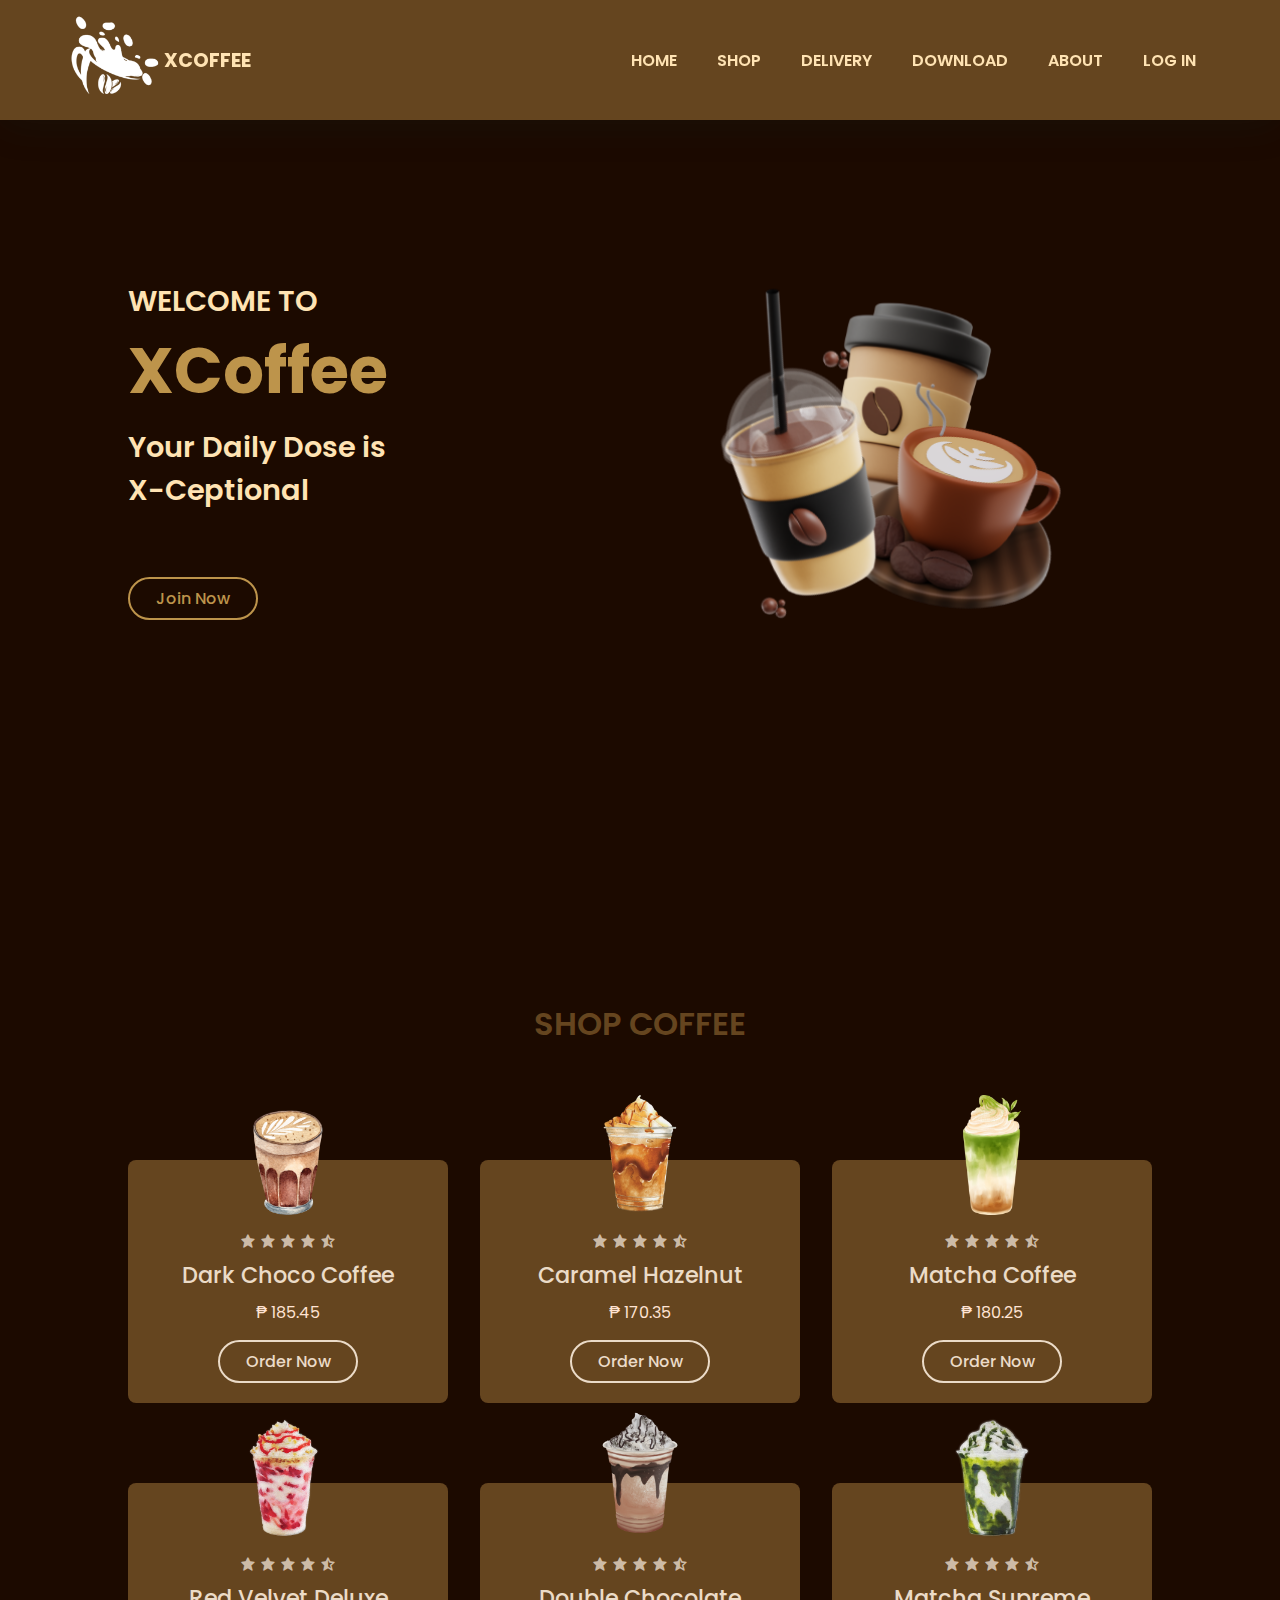
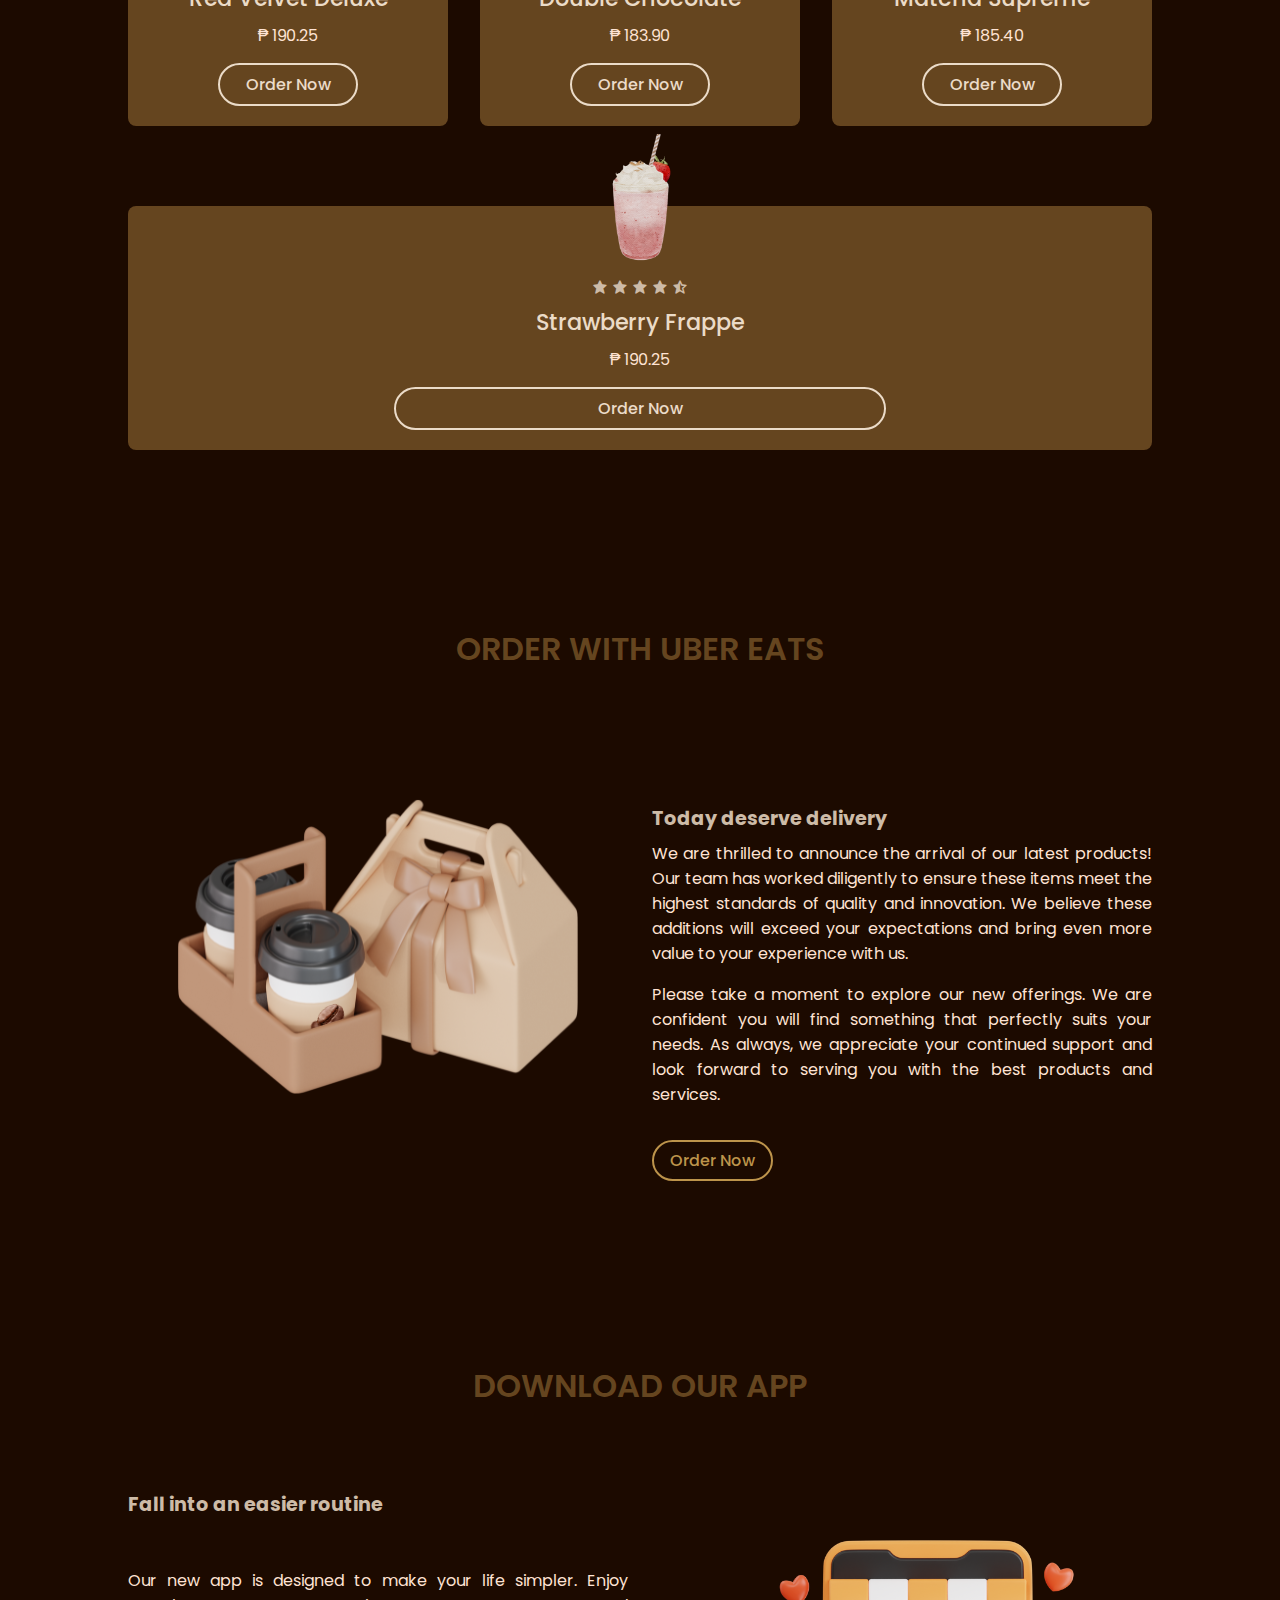
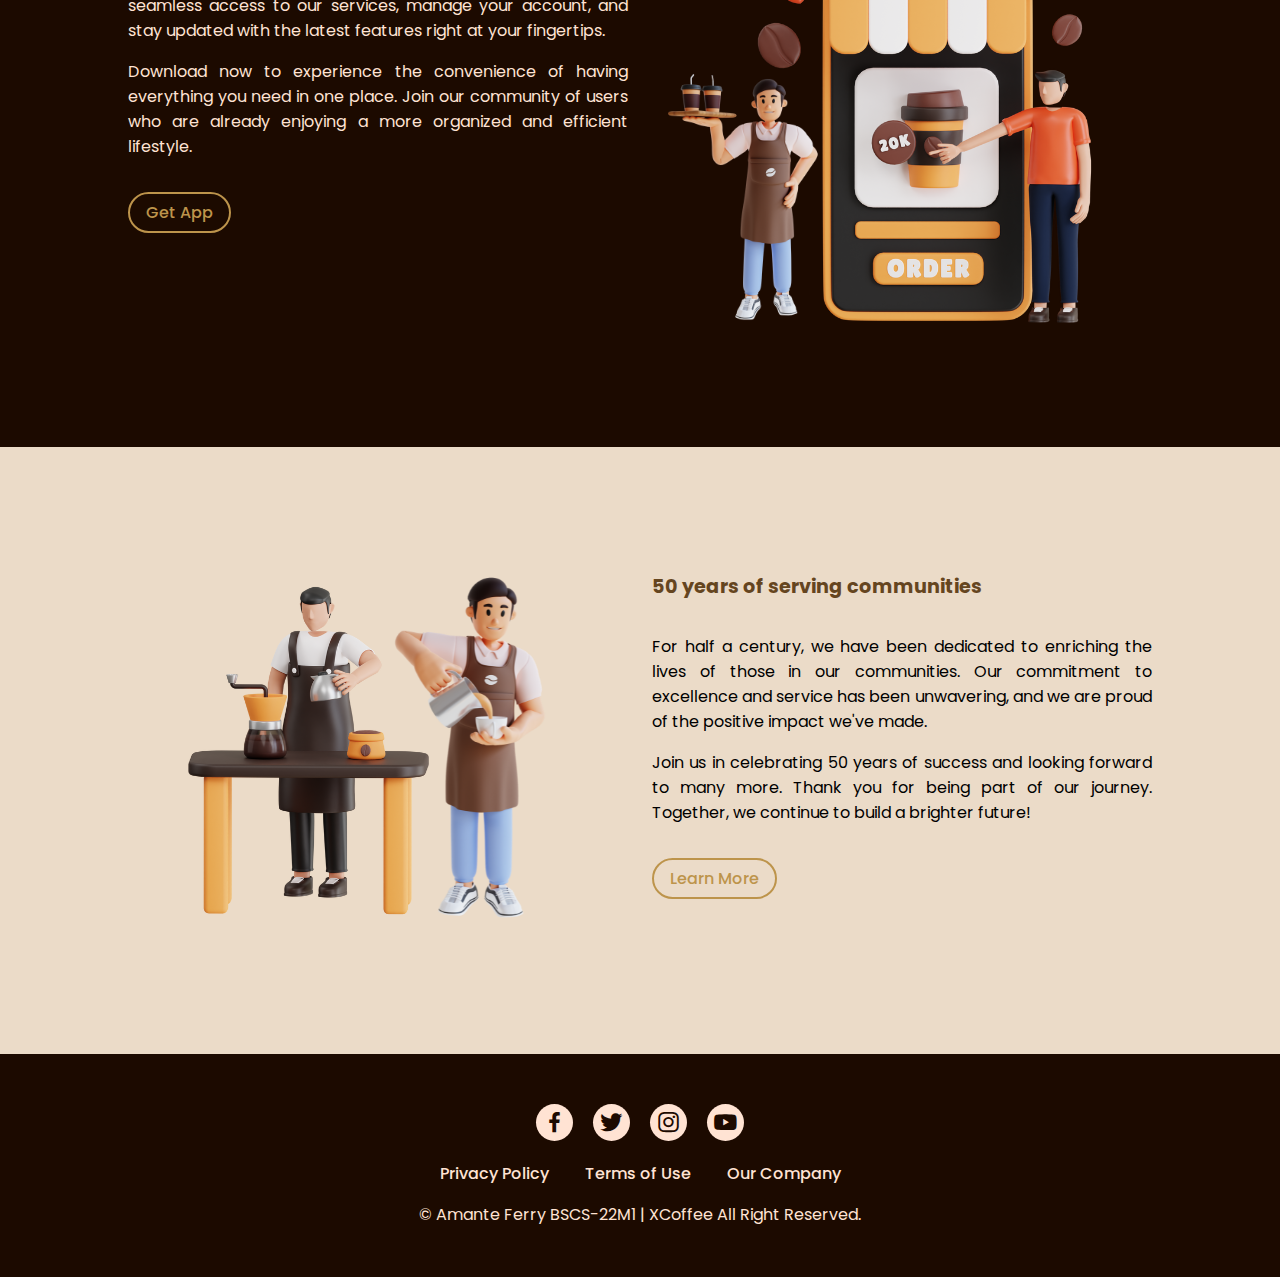
<file: index.html>
<!DOCTYPE html>
<html lang="en">
<head>
     <meta charset="UTF-8">
     <meta name="viewport" content="width=device-width, initial-scale=1.0">
     <title>XCoffee Website</title>
     <link rel="stylesheet" href="style.css">
     <link rel="stylesheet"
     href="https://cdn.jsdelivr.net/npm/boxicons@latest/css/boxicons.min.css">
     <link rel="icon" type="image/x-icon" href="/img/kape3.png">
</head>
<body>
    <header>
        <a href="#" class="logo"> <img src="img/kape3.png" alt=""></a>
        <h3>XCoffee</h3>

        <div class="bx bx-menu" id="menu-icon"></div>
        <ul class="navbar" class = 'menu-item'>
            <li><a href="#home">Home</a></li>
            <li><a href="#shopTP">Shop</a></li>
            <li><a href="#deliveryTP">Delivery</a></li>
            <li><a href="#app">Download</a></li>
            <li><a href="#about">About</a></li>
            <li><a href="./pages/login.html">Log&nbsp;In</a></li>
        </ul>
    </header>

    <section class="home" id="home">
        <div class="home-text">
            <span>Welcome To</span>
            <h1>XCoffee</h1>
            <pre class="home-text-element">
Your Daily Dose is
X-Ceptional          
            </pre>  
            <a href="#" class="btn">Join Now</a>
        </div> 
        <div class="home-img"></div> 
        <img src="img/kapee2.png" alt="" class ='kape2img'>

    </section>
    <p class = 'filler', id = 'shopTP'><br><br></p>
    <section class="Shop" id="shop">

        <div class="heading">
            <h1>Shop Coffee<br><br></h1>
        </div>
        <div class="shop-container">
            <div class="box">

              <div class="box-img">
                <img src="img/shop 1.png" alt="">
              </div>
              <div class="stars">
                <i class='bx bxs-star' ></i>
                <i class='bx bxs-star' ></i>
                <i class='bx bxs-star' ></i>
                <i class='bx bxs-star' ></i>
                <i class='bx bxs-star-half' ></i>
              </div>
                <h2>Dark Choco Coffee</h2>
                <span>₱ 185.45</span>
                <a href="#" class="btn" onclick="areYouSure('https://youtu.be/Ps4vQBUcIUs?si=kFytahT6Izx4Qvi-')">Order Now</a>


            </div>

            <div class="box">
                 <div class="box-img">

                <img src="img/shop 2.png" alt="">
             </div>
              <div class="stars">
                
                <i class='bx bxs-star' ></i>
                <i class='bx bxs-star' ></i>
                <i class='bx bxs-star' ></i>
                <i class='bx bxs-star' ></i>
                <i class='bx bxs-star-half' ></i>
             </div>
             <h2>Caramel Hazelnut</h2>
              <span>₱ 170.35</span>
              <a href="#" class="btn" onclick="areYouSure('https://youtu.be/GPXkjtpGCFI?si=8h0AI0WHokU_9Npx')">Order Now</a>


              </div>
            <div class="box">

              <div class="box-img">
                <img src="img/shop 3.png" alt="">
             </div>
              <div class="stars">
                
                <i class='bx bxs-star' ></i>
                <i class='bx bxs-star' ></i>
                <i class='bx bxs-star' ></i>
                <i class='bx bxs-star' ></i>
                <i class='bx bxs-star-half' ></i>
              </div><h2>Matcha Coffee</h2>
                <span>₱ 180.25</span>
                <a href="#" class="btn" onclick="areYouSure('https://youtu.be/_HA6VxfhVhE?si=X0eVhEpchiOtTbLt')">Order Now</a>


          </div>

          <div class="box">
             <div class="box-img">
                <img src="img/shop 4.png" alt="">
             </div>
              <div class="stars">
                <i class='bx bxs-star' ></i>
                <i class='bx bxs-star' ></i>
                <i class='bx bxs-star' ></i>
                <i class='bx bxs-star' ></i>
                <i class='bx bxs-star-half' ></i>
             </div>
              <h2>Red Velvet Deluxe</h2>
                <span>₱ 190.25</span>
                <a href="#" class="btn" onclick="areYouSure('https://youtu.be/Poq8WRHS-n0?si=AJtzK9koVFY44IE5')">Order Now</a>


            </div>
         <div class="box">
              <div class="box-img">
                <img src="img/shop 5.png" alt="">
             </div>
              <div class="stars">
                <i class='bx bxs-star' ></i>
                <i class='bx bxs-star' ></i>
                <i class='bx bxs-star' ></i>
                <i class='bx bxs-star' ></i>
                <i class='bx bxs-star-half' ></i>
             </div><h2>Double Chocolate</h2>
                <span>₱ 183.90</span>
                <a href="#" class="btn" onclick = "areYouSure('https://youtu.be/-OY7zxaADbs?si=VlfXlKAHSYte3B4I')">Order Now</a>



         </div>
         <div class="box">
              <div class="box-img">
                <img src="img/shop 6.png" alt="">
             </div>
              <div class="stars">
                <i class='bx bxs-star' ></i>
                <i class='bx bxs-star' ></i>
                <i class='bx bxs-star' ></i>
                <i class='bx bxs-star' ></i>
                <i class='bx bxs-star-half' ></i>
             </div>  <h2> Matcha Supreme</h2>
                <span>₱ 185.40</span>
                <a href="#" class="btn" onclick = "areYouSure('https://youtu.be/-OY7zxaADbs?si=VlfXlKAHSYte3B4I')">Order Now</a>


            </div>

            <div class="box">
              <div class="box-img">
                <img src="img/shop 7.png" alt="">
             </div>
              <div class="stars">
                <i class='bx bxs-star' ></i>
                <i class='bx bxs-star' ></i>
                <i class='bx bxs-star' ></i>
                <i class='bx bxs-star' ></i>
                <i class='bx bxs-star-half' ></i>
             </div>  <h2>Strawberry  Frappe</h2>
                <span>₱ 190.25</span>
                <a href="#" class="btn" onclick= 'areYouSure("https://youtu.be/6-8E4Nirh9s?si=ber2zglM3iqIMlLI")'>Order Now</a>
            </div>

              
              
              
        
        </div>
    </section>
    <!-- Delivery -->
    <p id = 'deliveryTP', class = 'filler'><br><br><br> </p>
    <section class="delivery" id="delivery">
          <div class="heading">
              <h1>Order With Uber Eats</h1>
          </div>
          <div class="container">
            <div class="delivery-img">
              <img src="img/den.png" alt="">
            </div>
            <div class="delivery-text">
                  <p class = 'filler'> <br><br><br></p>
                  <h2>Today deserve delivery</h2>
                  <p>We are thrilled to announce the arrival of our latest products! Our team has worked diligently to ensure these items meet the highest standards of quality and innovation. We believe these additions will exceed your expectations and bring even more value to your experience with us.</p>
                  <p>Please take a moment to explore our new offerings. We are confident you will find something that perfectly suits your needs. As always, we appreciate your continued support and look forward to serving you with the best products and services.</p>
                  <p class = 'filler'> <br> 
                  <a href="#" class="btn" onclick = 'areYouSure("https://www.youtube.com/watch?v=QwLvrnlfdNo")'>Order Now</a>
           </div>
          </div>
    </section>     
    <!-- App -->
    <section class="app" id="app">
      <p class = 'filler', id = 'DownloadTP'><br><br></p>
       <div class="heading">
           <h1>Download Our App<br><br></h1>
       </div>
       <div class="container">
           
           <div class="app-text">
                 <h2>Fall into an easier routine</h2>
                 <p class = 'filler'> <br> 
                 <p>Our new app is designed to make your life simpler. Enjoy seamless access to our services, manage your account, and stay updated with the latest features right at your fingertips.</p>
                 <p>Download now to experience the convenience of having everything you need in one place. Join our community of users who are already enjoying a more organized and efficient lifestyle.</p> 
                 <p class = 'filler'> <br> 
                 <a href="#" class="btn" onclick="areYouSure('https://www.youtube.com/watch?v=GUudAAXCm3s')">Get App</a>
          </div>
          <div class="img/app-img">
           <img src="img/app.png" alt="">
           </div>
    </section>
    <!-- About -->
    <section class="about" id="about">
           <div class="about-img">
                  <img src="img/aboutus.png" alt="">
           </div>
           <div class="about-text">
            <br><br><br>  
                  <h2>50 years of serving communities</h2>
                  <br>
                  <p>For half a century, we have been dedicated to enriching the lives of those in our communities. Our commitment to excellence and service has been unwavering, and we are proud of the positive impact we've made.</p>
                  <p>Join us in celebrating 50 years of success and looking forward to many more. Thank you for being part of our journey. Together, we continue to build a brighter future!</p> 
                  <br>
                  <a href="#" class="btn">Learn More</a>
           </div>
    </section>
    <!-- contact -->
    <section class="contact" id="contact">
      <div class="social">
             <a href="https://www.facebook.com/ayenolasco"><i class='bx bxl-facebook'></i></a>
             <a href="#"><i class='bx bxl-twitter'></i></a>
             <a href="https://www.instagram.com/xliahdean?utm_source=ig_web_button_share_sheet&igsh=ZDNlZDc0MzIxNw=="><i class='bx bxl-instagram'></i></a>
             <a href="https://www.youtube.com/channel/UCP-FsPCbpg9xtw0fMg54z6A"><i class='bx bxl-youtube'></i></a>
      </div>
      <div class="links">
            <a href="/pages/PrivacyPolicy.html"Privacy Policy>Privacy Policy</a>
            <a href="/pages/TermsOfService.html"Terms Of Use>Terms of Use</a>
            <a href="/pages/AboutUs.html"Our Company>Our Company</a>
            </div>
            <p>&#169; Amante Ferry BSCS-22M1 | XCoffee All Right Reserved.</p>
    </section>
    

    <script src="scripts.js"></script>
     
</body>
</html>
</file>
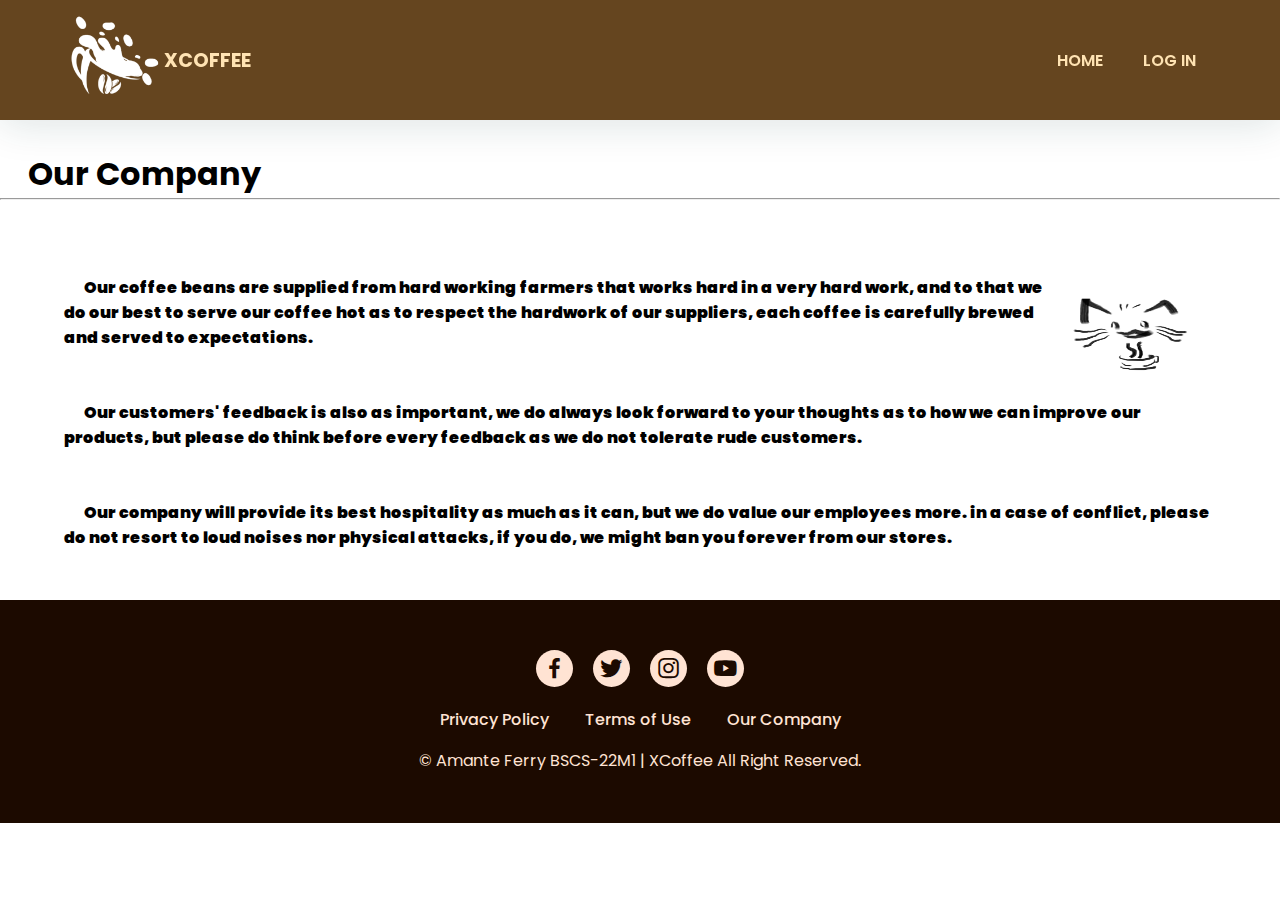
<file: pages/AboutUs.html>
<!DOCTYPE html>
<html lang="en">
<head>
    <meta charset="UTF-8">
    <meta name="viewport" content="width=device-width, initial-scale=1.0">
    <title>XCoffee Website</title>
    <link rel="stylesheet" href="../css/login.css">
    <link rel="stylesheet" href="https://cdn.jsdelivr.net/npm/boxicons@latest/css/boxicons.min.css">
    <link rel="icon" type="image/x-icon" href="/img/xGatto.png">
</head>
<body>
    <header>
        <a href="../index.html" class="logo"> <img src="../img/kape3.png" alt=""></a>
        <h3>XCoffee</h3>

        <div class="bx bx-menu" id="menu-icon"></div>
        <ul class="navbar">
            <li><a href="../index.html">Home</a></li>
            <li><a href="login.html">Log&nbsp;in</a></li>
        </ul>
    </header>

    <main>
        <br><br><br><br><br><br>
        <h1>
            &nbsp;&nbsp;&nbsp;&nbsp;Our Company
        </h1>
        <hr>
        <br><br><br>
        <img src = '/img/xGatto.png' alt = 'xGatto' style="float: right;display: block;margin: 1vmax; padding-right: 5vw; height: 90px; width: 210px;">
        <p style = 'font-weight: 900; margin-left: 5vw;margin-right: 5vw; text-indent: 20px;'>
            Our coffee beans are supplied from hard working farmers that works hard in a very hard work, and to that we do our best to serve our coffee hot as to respect the hardwork of our suppliers, each coffee is carefully brewed and served to expectations.
        </p>
        <br><br>
        <p style = 'font-weight: 900; margin-left: 5vw;margin-right: 5vw; text-indent: 20px;'>
            Our customers' feedback is also as important, we do always look forward to your thoughts as to how we can improve our products, but please do think before every feedback as we do not tolerate rude customers.
        </p>
        <br><br>
        <p style = 'font-weight: 900; margin-left: 5vw;margin-right: 5vw; text-indent: 20px;'>
            Our company will provide its best hospitality as much as it can, but we do value our employees more.
            in a case of conflict, please do not resort to loud noises nor physical attacks, if you do, we might ban you forever from our stores.
        </p>
        <br><br>
        </main>
 <!-- contact -->
        <section class="contact" id="contact">
            <div class="social">
                            <a href="https://www.facebook.com/ayenolasco"><i class='bx bxl-facebook'></i></a>
                            <a href="#"><i class='bx bxl-twitter'></i></a>
                            <a href="https://www.instagram.com/xliahdean?utm_source=ig_web_button_share_sheet&igsh=ZDNlZDc0MzIxNw=="><i class='bx bxl-instagram'></i></a>
                            <a href="https://www.youtube.com/channel/UCP-FsPCbpg9xtw0fMg54z6A"><i class='bx bxl-youtube'></i></a>
     </div>
     <div class="links">
                    <a href="/pages/PrivacyPolicy.html"Privacy Policy>Privacy Policy</a>
                    <a href="/pages/TermsOfService.html"Terms Of Use>Terms of Use</a>
                    <a href="/pages/AboutUs.html"Our Company>Our Company</a>
                    </div>
                    <p>&#169; Amante Ferry BSCS-22M1 | XCoffee All Right Reserved.</p>
        </section>
  


        <script src="../scripts.js"></script>
</body>
</html>
</file>
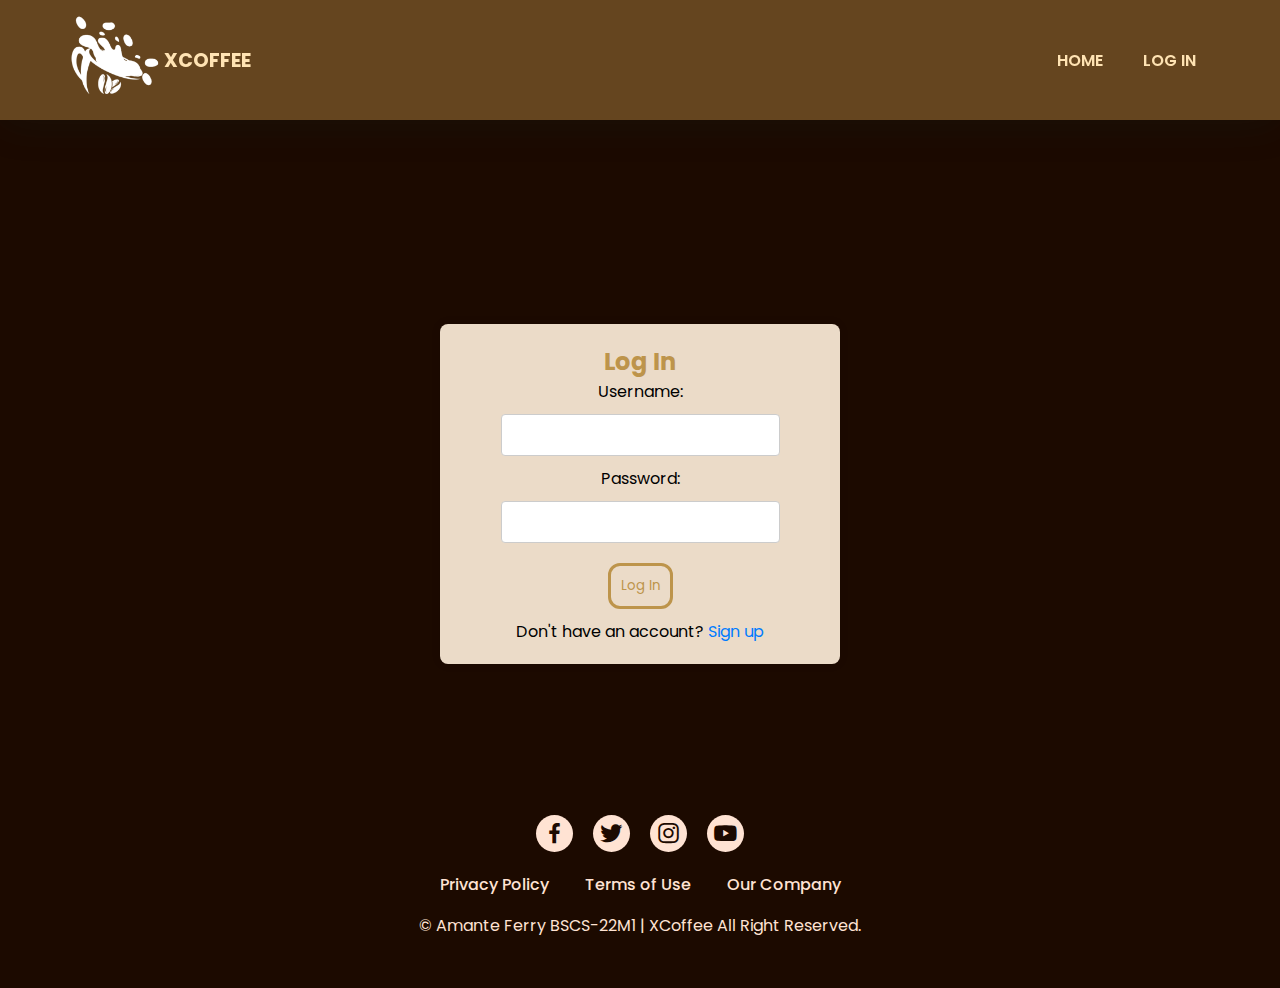
<file: pages/login.html>
<!DOCTYPE html>
<html lang="en">
<head>
    <meta charset="UTF-8">
    <meta name="viewport" content="width=device-width, initial-scale=1.0">
    <title>XCoffee Website</title>
    <link rel="stylesheet" href="../css/login.css">
    <link rel="stylesheet" href="https://cdn.jsdelivr.net/npm/boxicons@latest/css/boxicons.min.css">
    <link rel="icon" type="image/x-icon" href="/img/kape3.png">
</head>
<body>
    <header>
        <a href="../index.html" class="logo"> <img src="../img/kape3.png" alt=""></a>
        <h3>XCoffee</h3>

        <div class="bx bx-menu" id="menu-icon"></div>
        <ul class="navbar">
            <li><a href="../index.html">Home</a></li>
            <li><a href="#login.html">Log&nbsp;in</a></li>
        </ul>
    </header>

    <main>
        <section id="login">
            <div id = 'lognBase'>
                <div id = 'logInSize'>
                    <div class = 'logInForm'>
                        <h2 id = 'LogInText'>Log In</h2>
                        <form action="/login" method="post">
                            <label for="username" id = 'nameLbl'>Username:</label>
                            <input type="text" id="username" name="username" required>
                            <br>
                            <label for="password" id = 'passLbl'>Password:</label>
                            <input type="password" id="password" name="password" required>
                            <br>
                            <input type="submit" value="Log In" id = 'LogInBtn' class = >
                        </form>
                        <p>Don't have an account? <a href="signup.html">Sign up</a></p>
                    </div>
                </div>
            </div>
        </section>
    </main>
 <!-- contact -->
        <section class="contact" id="contact">
            <div class="social">
                            <a href="https://www.facebook.com/ayenolasco"><i class='bx bxl-facebook'></i></a>
                            <a href="#"><i class='bx bxl-twitter'></i></a>
                            <a href="https://www.instagram.com/xliahdean?utm_source=ig_web_button_share_sheet&igsh=ZDNlZDc0MzIxNw=="><i class='bx bxl-instagram'></i></a>
                            <a href="https://www.youtube.com/channel/UCP-FsPCbpg9xtw0fMg54z6A"><i class='bx bxl-youtube'></i></a>
     </div>
     <div class="links">
                    <a href="/pages/PrivacyPolicy.html"Privacy Policy>Privacy Policy</a>
                    <a href="/pages/TermsOfService.html"Terms Of Use>Terms of Use</a>
                    <a href="/pages/AboutUs.html"Our Company>Our Company</a>
                    </div>
                    <p>&#169; Amante Ferry BSCS-22M1 | XCoffee All Right Reserved.</p>
        </section>
  


        <script src="../scripts.js"></script>
</body>
</html>
</file>
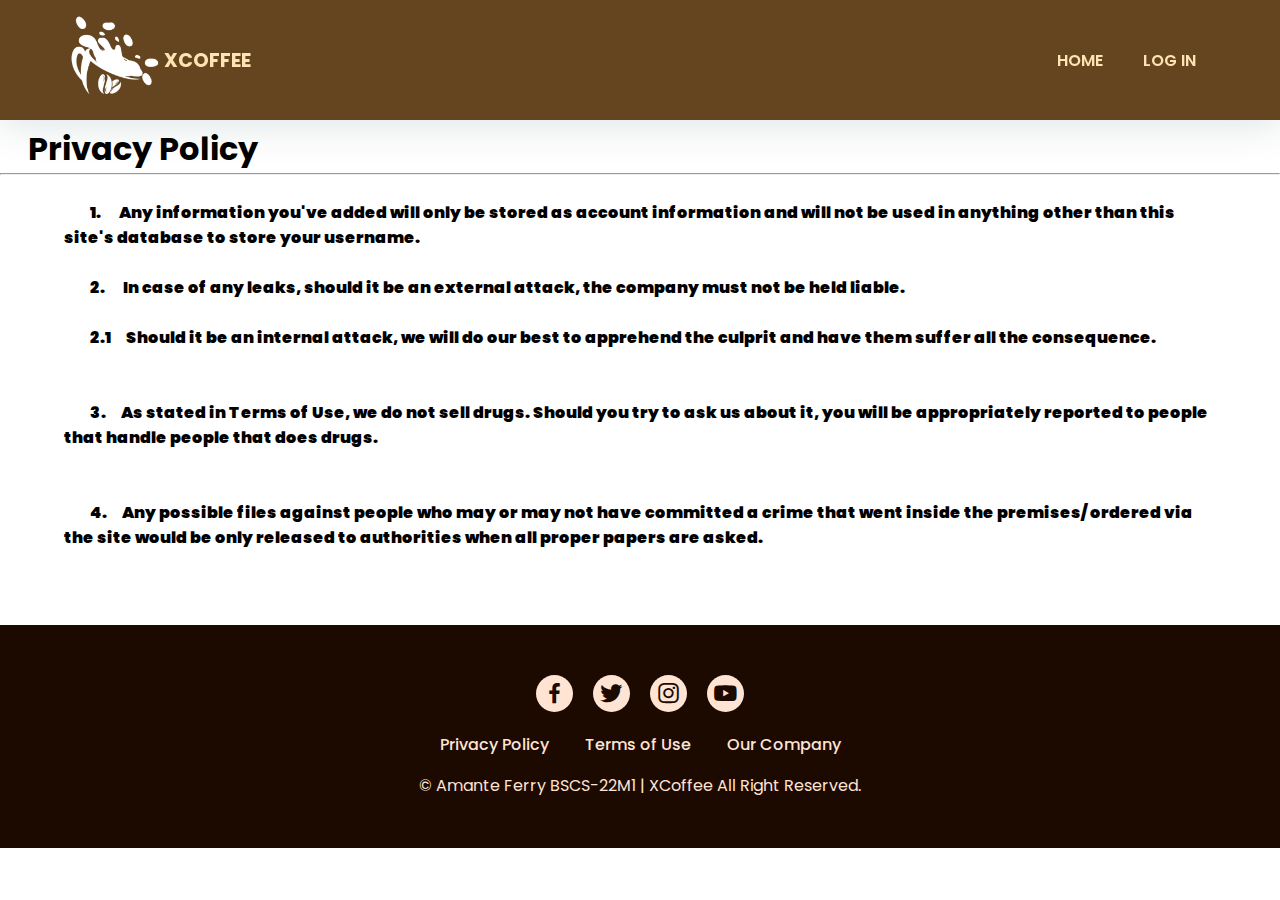
<file: pages/PrivacyPolicy.html>
<!DOCTYPE html>
<html lang="en">
<head>
    <meta charset="UTF-8">
    <meta name="viewport" content="width=device-width, initial-scale=1.0">
    <title>XCoffee Website</title>
    <link rel="stylesheet" href="../css/login.css">
    <link rel="stylesheet" href="https://cdn.jsdelivr.net/npm/boxicons@latest/css/boxicons.min.css">
    <link rel="icon" type="image/x-icon" href="/img/kape3.png">
</head>
<body>
    <header>
        <a href="../index.html" class="logo"> <img src="../img/kape3.png" alt=""></a>
        <h3>XCoffee</h3>

        <div class="bx bx-menu" id="menu-icon"></div>
        <ul class="navbar">
            <li><a href="../index.html">Home</a></li>
            <li><a href="login.html">Log&nbsp;in</a></li>
        </ul>
    </header>

    <main>
        <br><br><br><br><br>
        <h1>
            &nbsp;&nbsp;&nbsp;&nbsp;Privacy Policy
        </h1>
        <hr>
        <br>
        <p style = 'font-weight: 900; margin-left: 5vw;margin-right: 5vw; text-indent: 2vw;'>
            <b>1.</b> &nbsp;&nbsp;&nbsp;&nbsp; Any information you've added will only be stored as account information and will not be used in anything other than this site's database to store your username.
        </p>
        <br>
        <p style = 'font-weight: 900; margin-left: 5vw;margin-right: 5vw; text-indent: 2vw;'>
            <b>2.</b> &nbsp;&nbsp;&nbsp;&nbsp; In case of any leaks, should it be an external attack, the company must not be held liable.
        <br><br>
        <p style = 'font-weight: 900; margin-left: 5vw;margin-right: 5vw; text-indent: 2vw;'>
            <b>2.1</b> &nbsp;&nbsp;&nbsp;&nbsp;Should it be an internal attack, we will do our best to apprehend the culprit and have them suffer all the consequence.
        </p>
        <br><br>
        <p style = 'font-weight: 900; margin-left: 5vw;margin-right: 5vw; text-indent: 2vw;'>
            <b>3.</b> &nbsp;&nbsp;&nbsp;&nbsp;As stated in Terms of Use, we do not sell drugs. Should you try to ask us about it, you will be appropriately reported to people that handle people that does drugs.
        </p>
        <br><br>
        <p style = 'font-weight: 900; margin-left: 5vw;margin-right: 5vw; text-indent: 2vw;'>
            <b>4. </b> &nbsp;&nbsp;&nbsp;&nbsp;Any possible files against people who may or may not have committed a crime that went inside the premises/ ordered via the site would be only released to authorities when all proper papers are asked.  
        </p>
        <br><br><br>
    </main>
 <!-- contact -->
        <section class="contact" id="contact">
            <div class="social">
                            <a href="https://www.facebook.com/ayenolasco"><i class='bx bxl-facebook'></i></a>
                            <a href="#"><i class='bx bxl-twitter'></i></a>
                            <a href="https://www.instagram.com/xliahdean?utm_source=ig_web_button_share_sheet&igsh=ZDNlZDc0MzIxNw=="><i class='bx bxl-instagram'></i></a>
                            <a href="https://www.youtube.com/channel/UCP-FsPCbpg9xtw0fMg54z6A"><i class='bx bxl-youtube'></i></a>
     </div>
     <div class="links">
                    <a href="/pages/PrivacyPolicy.html"Privacy Policy>Privacy Policy</a>
                    <a href="/pages/TermsOfService.html"Terms Of Use>Terms of Use</a>
                    <a href="/pages/AboutUs.html"Our Company>Our Company</a>
                    </div>
                    <p>&#169; Amante Ferry BSCS-22M1 | XCoffee All Right Reserved.</p>
        </section>
  


        <script src="../scripts.js"></script>
</body>
</html>
</file>
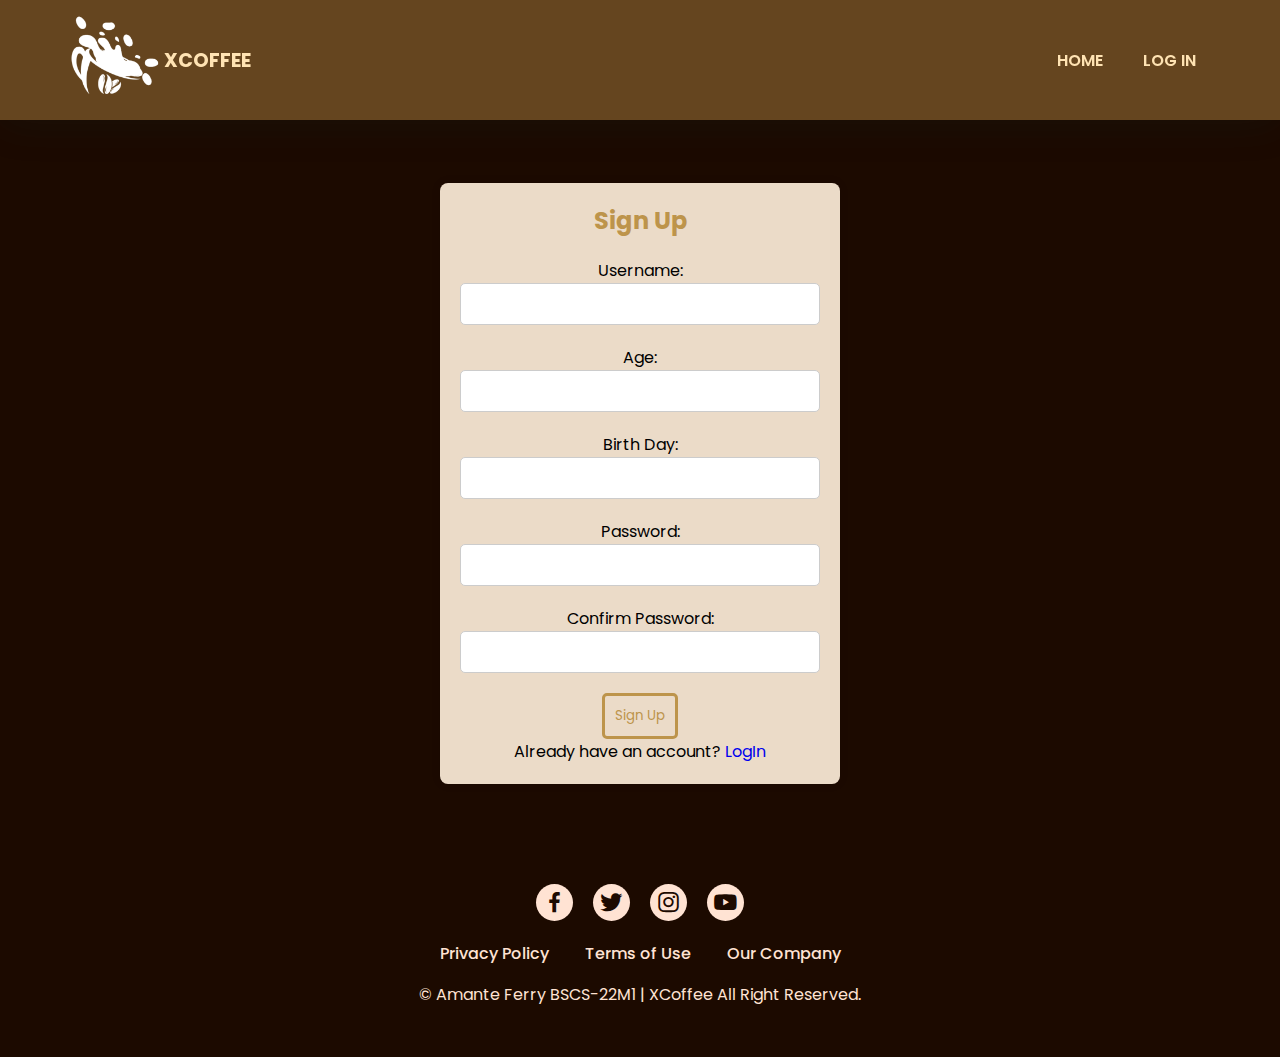
<file: pages/signup.html>
<!DOCTYPE html>
<html lang="en">
<head>
    <meta charset="UTF-8">
    <meta name="viewport" content="width=device-width, initial-scale=1.0">
    <title>XCoffee Website</title>
    <link rel="stylesheet" href="../css/signup.css">
    <link rel="stylesheet" href="https://cdn.jsdelivr.net/npm/boxicons@latest/css/boxicons.min.css">
    <link rel="icon" type="image/x-icon" href="/img/kape3.png">
</head>
<body>
    <header>
        <a href="../index.html" class="logo"> <img src="../img/kape3.png" alt=""></a>
        <h3>XCoffee</h3>

        <div class="bx bx-menu" id="menu-icon"></div>
        <ul class="navbar">
            <li><a href="../index.html">Home</a></li>
            <li><a href="login.html">Log&nbsp;in</a></li>
        </ul>
    </header>

    <main>
        <section id="signUp-">
            <div id = 'signUpBase'>
                <div id = 'signUpSize'>
                    <div class = 'signUpForm'>
                        <h2>Sign Up</h2>
                        <form action="/login" method="post">
                            <label for="username">Username:</label>
                            <input type="text" id="username" name="username" required>
                            <br>
                            <label for="age">Age:</label>
                            <input type="age" id="age" name="age" required>
                            <br>
                            <label for="birthDate">Birth Day:</label>
                            <input type="birthDate" id="birthDate" name="birthDate" required>
                            <br>
                            <label for="password">Password:</label>
                            <input type="password" id="password" name="password" required>
                            <br>
                            <label for="passwordConfirm">Confirm Password:</label>
                            <input type="passwordConfirm" id="passwordConfirm" name="passwordConfirm" required>
                            <br>
                            <input type="submit" value="Sign Up" id = 'signUpBtn'>
                        </form>
                        <p>Already have an account? <a href="login.html">LogIn</a></p>
                    </div>
                </div>
            </div>
        </section>
    </main>
    <!-- contact -->
            <section class="contact" id="contact">
             <div class="social">
                             <a href="https://www.facebook.com/ayenolasco"><i class='bx bxl-facebook'></i></a>
                             <a href="#"><i class='bx bxl-twitter'></i></a>
                             <a href="https://www.instagram.com/xliahdean?utm_source=ig_web_button_share_sheet&igsh=ZDNlZDc0MzIxNw=="><i class='bx bxl-instagram'></i></a>
                             <a href="https://www.youtube.com/channel/UCP-FsPCbpg9xtw0fMg54z6A"><i class='bx bxl-youtube'></i></a>
    </div>
    <div class="links">
                    <a href="/pages/PrivacyPolicy.html"Privacy Policy>Privacy Policy</a>
                    <a href="/pages/TermsOfService.html"Terms Of Use>Terms of Use</a>
                    <a href="/pages/AboutUs.html"Our Company>Our Company</a>
                    </div>
                    <p>&#169; Amante Ferry BSCS-22M1 | XCoffee All Right Reserved.</p>
        </section>



     <script src="../scripts.js"></script>
</body>
</html>
</file>
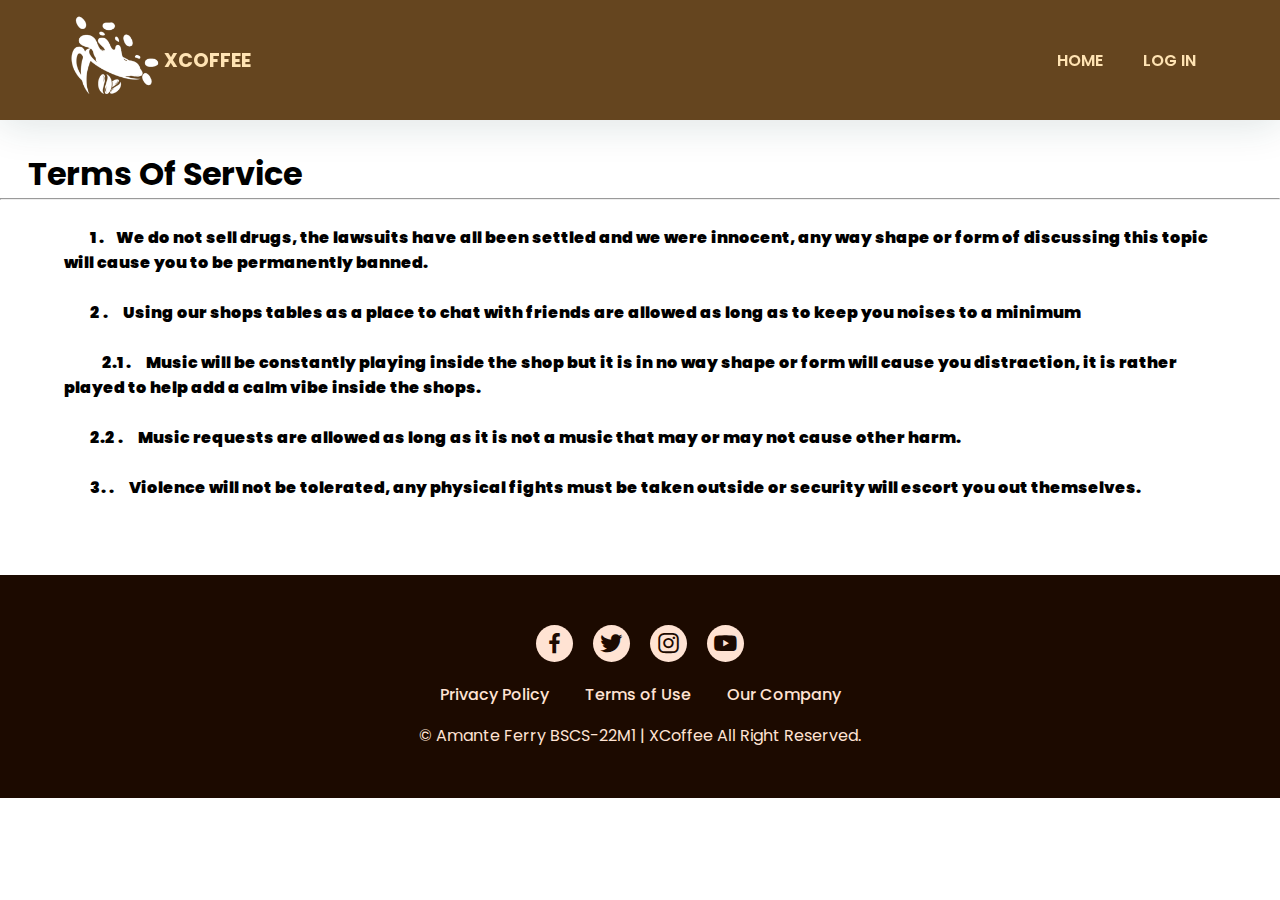
<file: pages/TermsOfService.html>
<!DOCTYPE html>
<html lang="en">
<head>
    <meta charset="UTF-8">
    <meta name="viewport" content="width=device-width, initial-scale=1.0">
    <title>XCoffee Website</title>
    <link rel="stylesheet" href="../css/login.css">
    <link rel="stylesheet" href="https://cdn.jsdelivr.net/npm/boxicons@latest/css/boxicons.min.css">
    <link rel="icon" type="image/x-icon" href="/img/kape3.png">
</head>
<body>
    <header>
        <a href="../index.html" class="logo"> <img src="../img/kape3.png" alt=""></a>
        <h3>XCoffee</h3>

        <div class="bx bx-menu" id="menu-icon"></div>
        <ul class="navbar">
            <li><a href="../index.html">Home</a></li>
            <li><a href="login.html">Log&nbsp;in</a></li>
        </ul>
    </header>

    <main>
        <br><br><br><br><br><br>
        <h1>
            &nbsp;&nbsp;&nbsp;&nbsp;Terms Of Service
        </h1>
        <hr>
        <br>
        <p style = 'font-weight: 900; margin-left: 5vw;margin-right: 5vw; text-indent: 2vw;'>
            <b>1</b> .&nbsp;&nbsp;&nbsp;&nbsp;We do not sell drugs, the lawsuits have all been settled and we were innocent, any way shape or form of discussing this topic will cause you to be permanently banned.
        </p>
        <br>
        <p style = 'font-weight: 900; margin-left: 5vw;margin-right: 5vw; text-indent: 2vw;'>
            <b>2</b> . &nbsp;&nbsp;&nbsp;&nbsp;Using our shops tables as a place to chat with friends are allowed as long as to keep you noises to a minimum
        </p>
        <br>
        <p style = 'font-weight: 900; margin-left: 5vw;margin-right: 5vw; text-indent: 2vw;'>
            <b>&nbsp;&nbsp;&nbsp;&nbsp;2.1</b> .&nbsp;&nbsp;&nbsp;&nbsp; Music will be constantly playing inside the shop but it is in no way shape or form will cause you distraction, it is rather played to help add a calm vibe inside the shops.
        </p>
        <br>
        <p style = 'font-weight: 900; margin-left: 5vw;margin-right: 5vw; text-indent: 2vw;'>
            <b>2.2</b> .&nbsp;&nbsp;&nbsp;&nbsp; Music requests are allowed as long as it is not a music that may or may not cause other harm.
        </p>
        <br>
        <p style = 'font-weight: 900; margin-left: 5vw;margin-right: 5vw; text-indent: 2vw;'>
            <b>3.</b> .&nbsp;&nbsp;&nbsp;&nbsp; Violence will not be tolerated, any physical fights must be taken outside or security will escort you out themselves.
        </p>
        <br><br><br>
    </main>
 <!-- contact -->
        <section class="contact" id="contact">
            <div class="social">
                            <a href="https://www.facebook.com/ayenolasco"><i class='bx bxl-facebook'></i></a>
                            <a href="#"><i class='bx bxl-twitter'></i></a>
                            <a href="https://www.instagram.com/xliahdean?utm_source=ig_web_button_share_sheet&igsh=ZDNlZDc0MzIxNw=="><i class='bx bxl-instagram'></i></a>
                            <a href="https://www.youtube.com/channel/UCP-FsPCbpg9xtw0fMg54z6A"><i class='bx bxl-youtube'></i></a>
     </div>
     <div class="links">
                    <a href="/pages/PrivacyPolicy.html"Privacy Policy>Privacy Policy</a>
                    <a href="/pages/TermsOfService.html"Terms Of Use>Terms of Use</a>
                    <a href="/pages/AboutUs.html"Our Company>Our Company</a>
                    </div>
                    <p>&#169; Amante Ferry BSCS-22M1 | XCoffee All Right Reserved.</p>
        </section>
  


        <script src="../scripts.js"></script>
</body>
</html>
</file>
<file: style.css>
@import url('https://fonts.googleapis.com/css2?family=Open+Sans:wght@500&family=Poppins:ital,wght@0,200;0,300;0,400;0,500;0,600;1,700&display=swap');
.filler{
  background-color: #1C0A00;
}
*{
 margin:0;
 padding:0;
 box-sizing: border-box;
 scroll-padding-top: 2rem;
 text-decoration: none; 
 list-style: none;
 scroll-behavior: smooth;

 font-family: 'Poppins', sans-serif;
}
:root{
  --main-color:#1C0A00;
  --second-color:#65451F;
  --third-color:#FFE3B3;
  --fourth-color:#FFE3D3;
  --fifth-color:#CDBBA7;

}
section{
  padding: 50px 10%;
  background-color: #1C0A00;

}
*::selection
{
  color: #fff;
  background: var(--fifth-color);}
img{
  width: 100%;

}
header{
  position: fixed;
  width: 100%;
  top: 0;
  right:0;
  z-index: 1000;  
  display: flex;
  align-items: center;
  justify-content: space-between;
  background: #65451F;
  box-shadow: 0 4px 41px rgb(14 55 54 / 14%);
  padding: 10px 5%;
  transition: 0.2s;
}
.logo{
  display: flex;
  align-items: center;
}

.logo img {
  width:100px;

}
h3{
  font-weight: bolder;
  font-size: larger;
  width: 100%;
  
  align-items: center;

  text-transform: uppercase;
  color: #FFE3B3;
}
.navbar{
  display:flex;
  
}

.navbar a{
  font-size:1rem;
  padding:11px 20px;
  color:#FFE3B3;
  font-weight:600;
  text-transform: uppercase;
}
.navbar a:hover{
  color:var(--fifth-color);
}

#menu-icon {
  font-size: 24px; /* Base font size */
  cursor: pointer;
  z-index: 1001;
  display: none; /* Adjust this as needed based on JavaScript or other conditions */
}


.home{
    width: 100%;
    min-height: 100vh;
    display: flex;
    flex-wrap:nowrap;
    align-items:center;
    background: #1c0a00;
    gap: 4rem;
  
}

.home-text {
  display: flex;
  flex-direction: column;
  
 
}
.home-img {
  flex: 1 1 17rem;
 

}
.home-img img {
  animation: animate 3s linear infinite;
}
@keyframes animate {
  0%{
      transform: translate(-11px, 0);

  }
  50%{
      transform: translate(-0px , -11px);
      
  }
  100%{
      transform: translate(-11px, 0);
      
  }
}
.home-text span{
  font-size: 1.8rem;
  text-transform: uppercase;
  font-weight: 600;
  color: #FFE3B3;

}
.home-text h1{
  font-size: 4rem;
  color: #bd944b;
  font-weight: bolder;
  
  align-items: start;

}

.home-text-element{
  font-size: 1.8rem;
  font-weight: 600;
  color: #FFE3B3;
  text-transform:none;
  margin: 0.5rem 0 1.4rem;
}
.btn {
  padding: 7px 16px;
  border: 2px solid #bd944b;
  border-radius: 40px;
  color: #bd944b;
  font-weight: 500;
  width: 50%;
  text-align: center;

}
.btn:hover{
  color: #fff;
  background: var(--second-color);
}

.heading{
  text-align: center;
  text-transform: uppercase;
}


.heading h1{
  font-size: 2rem;
  font-weight: 600;
  color: var(--second-color);
}
.shop-container{
  display:flex;
  flex-wrap: wrap;
  gap: 2rem;
  margin-top: 1rem;
}



.shop-container .box{
  flex: 1 1 10rem;
  background:var(--second-color);
  padding: 20px;
  display: flex;
  text-align: center;
  flex-direction: column;
  align-items: center;
  margin-top: 3rem;
  border-radius: 0.5rem;
}
.shop-container .box .box-img{
  width: 200px;
  height: 150px;
  margin-top: -100px;
}
.shop-container .box .box-img img{
  width: 100%;
  height: 100%;
  object-fit: contain;
  object-position: center;
}
.star{
  margin:1rem 0 0.1rem;
}
.shop-container .box .star .bx{
  color: var(--second-color);
}
.shop-container .box h2{
  color: #ebdbc7;
  font-size: 1.4rem;
  font-weight: 500;
  margin: 0.2rem 0 0.5rem;
}
.box .btn{
  border: 2px solid #ebdbc8;
  color: #ebdbc8;
}
.box .btn:hover{
  background: #ebdbc8;
  color:var(--second-color)
}


.container{
  display: flex;
  flex-wrap: wrap;
  gap: 1.5rem;
  margin-top: 2rem;
}
.delivery-image,
.app-img{
  flex: 1 1 29rem;
  
}
.delivery-text,
.app-text{
  flex: 1 1 21rem;
}
.delivery-text h2,
.app-text h2{
  font-size: 1.2rem;
  color: var(--fifth-color);
}
.delivery-text p,
.app-text p {
  margin: 0.5rem 0 1rem;
  text-align: justify;
  color:var(--fourth-color)
}


.about{
  display: flex;
  flex-wrap: wrap;
  background: #ebdbc8;
  gap: 1.5rem;
}
.about-img{
  flex: 1 1 17rem;
}
.about-text{
  flex: 1 1 17rem;
}
.about-text h2 {
  font-size: 1.2rem;
  color: var(--second-color);
}
.about-text p{
  margin: 0.5rem 0 1rem;
  text-align: justify;
}
.contact {
  display: flex;
  flex-direction:column ;
  align-items: center;
  color: var(--fifth-color);
}

.box .stars .bx {
  color: var(--fifth-color);
}

.box span {
  color: var(--fourth-color);
  padding-bottom: 15px;
}

.social a{
  font-size: 27px;
  margin: 0.5rem;
}
.social a .bx{
  padding: 5px;
  color:var(--main-color);
  background: var(--fourth-color);
  border-radius: 50%;
}
.social a .bx:hover {
  background: var(--second-color);
}
.links{
  margin: 1rem 0 1rem;
}
.links a{
  font-size: 1rem;
  font-weight: 500;
  color: var(--fourth-color);
  padding: 1rem;
}
.links a:hover{
  color: var(--second-color);
}
.contact p{
  text-align: center;
  color: var(--fourth-color)
}


@media (max-width:1190px) {
  header {
      padding: 18px 7%;
  }
   section{
  padding: 50px 7%;
  background-color: var(--main-color);
 }
 .home-text h1 {
  font-size: 3rem;
 }
 .home-text h2 {
  font-size: 1.5rem;
 }
}
@media (max-width:992px) {
  .kape2img{
    height:fit-content;
    object-fit: contain;
    height: 200rem;
    overflow: hidden;
  }
  header {
      padding: 18px 4%;
  }
  .home{
    flex-direction: column;
    height: 100vh;
    gap: 0;
    overflow: hidden;
  }
   section{
  padding: 50px 4%;
  background-color: var(--main-color);
 }
}
@media (max-width:768px) {
  header {
      padding: 11px 4%;
  }
 #menu-icon {
  display: initial;
 }
header .navbar{
  position: absolute;
  top: 100%;
  left: 0;
  right: 0;
  display: flex;
  flex-direction: column;
  background: #fff;
  box-shadow: 0 4px 4px rgb(14 55 54 / 14%);
  border-top: 2px solid var(--main-color);
  transition: 0.2s;
  text-align: left;
 }
 .navbar.active{
  top: 100%;
 }
 .navbar a {
  padding: 1.5rem;
  display: block;
  color: var(--main-color);
 }
 .home-text span
 {
   font-size: 0.9rem;
  }
 .home-text h1{
   font-size: 2.4rem;
 }
 .home-text h2{
  font-size: 1.2rem;
 }
}
@media (max-width:768px) {
  .navbar{
    transform: translateY(-100%);
    position: absolute;
    top: 3.2rem;
    left: 0;
    height: calc(100vh - 8rem);
    width: 100%;
    flex-direction: column;
    clip-path: circle(100px at 90% -10%);
    transition: all 1s ease-out;
    pointer-events: none;
    background-color: #fff;
    z-index: 1;
}
.navbar.open{
  transform: translateY(0);
  clip-path: circle(1000px at 90% -10%);
  pointer-events: all;
  padding-top: 10px;
}
  .home-text {
      padding-top: inherit;
  }
  .shop-container  .box{
      margin-top: 6rem;
  }
  .heading h1{
      font-size: 1.5rem;
  }
  .heading span {
      font-size: 0.9rem;
  }
  .about {
      flex-direction: column-reverse;
  }
}

@media (max-width: 480px){

  header {
    padding: 11px 4%;
}

#menu-icon {
  font-size: 24px; /* Base font size */
  cursor: pointer;
  z-index: 1001;
  display: initial; /* Adjust this as needed based on JavaScript or other conditions */
}

/* Very small devices (phones, 600px and down) */
@media only screen and (max-width: 600px) {
  #menu-icon {
    font-size: 18px; /* Smaller font size for small screens */
  }
}

/* Small devices (portrait tablets and large phones, 600px and up) */
@media only screen and (min-width: 601px) {
  #menu-icon {
    font-size: 20px; /* Slightly larger font size */
  }
}

/* Medium devices (landscape tablets, 768px and up) */
@media only screen and (min-width: 768px) {
  #menu-icon {
    font-size: 22px; /* Larger font size for medium screens */
  }
}

/* Large devices (laptops/desktops, 992px and up) */
@media only screen and (min-width: 992px) {
  #menu-icon {
    font-size: 24px; /* Even larger font size for large screens */
  }
}

/* Extra large devices (large laptops and desktops, 1200px and up) */
@media only screen and (min-width: 1200px) {
  #menu-icon {
    font-size: 26px; /* Largest font size for extra large screens */
  }
}
.about{
  overflow: hidden;
  object-fit: contain;
}
}
</file>
<file: css/login.css>
@import url('https://fonts.googleapis.com/css2?family=Open+Sans:wght@500&family=Poppins:ital,wght@0,200;0,300;0,400;0,500;0,600;1,700&display=swap');


*{
 margin:0;
 padding:0;
 box-sizing: border-box;
 scroll-padding-top: 2rem;
 text-decoration: none; 
 list-style: none;
 scroll-behavior: smooth;

 font-family: 'Poppins', sans-serif;
}
:root{
  --main-color:#1C0A00;
  --second-color:#65451F;
  --third-color:#FFE3B3;
  --fourth-color:#FFE3D3;
  --fifth-color:#CDBBA7;

}
section{
  padding: 50px 10%;
  background-color: #1C0A00;

}
*::selection
{
  color: #fff;
  background: var(--fifth-color);}
img{
  width: 100%;

}
header{
  position: fixed;
  width: 100%;
  top: 0;
  right:0;
  z-index: 1000;  
  display: flex;
  align-items: center;
  justify-content: space-between;
  background: #65451F;
  box-shadow: 0 4px 41px rgb(14 55 54 / 14%);
  padding: 10px 5%;
  transition: 0.2s;
}
.logo{
  display: flex;
  align-items: center;
}

.logo img {
  width:100px;

}
h3{
  font-weight: bolder;
  font-size: larger;
  width: 100%;
  
  align-items: center;

  text-transform: uppercase;
  color: #FFE3B3;
}
.navbar{
  display:flex;
  
}

.navbar a{
  font-size:1rem;
  padding:11px 20px;
  color:#FFE3B3;
  font-weight:600;
  text-transform: uppercase;
}
.navbar a:hover{
  color:var(--fifth-color);
}

#menu-icon {
  font-size: 24px; /* Base font size */
  cursor: pointer;
  z-index: 1001;
  display: none; /* Adjust this as needed based on JavaScript or other conditions */
}



.home{
    width: 100%;
    min-height: 100vh;
    display: flex;
    flex-wrap:nowrap;
    align-items:center;
    background: #1c0a00;
    gap: 4rem;
  
}

.home-text {
  display: flex;
  flex-direction: column;
  
 
}
.home-img {
  flex: 1 1 17rem;
 

}
.home-img img {
  animation: animate 3s linear infinite;
}
@keyframes animate {
  0%{
      transform: translate(-11px, 0);

  }
  50%{
      transform: translate(-0px , -11px);
      
  }
  100%{
      transform: translate(-11px, 0);
      
  }
}
.home-text span{
  font-size: 1.8rem;
  text-transform: uppercase;
  font-weight: 600;
  color: #FFE3B3;

}
.home-text h1{
  font-size: 4rem;
  color: #bd944b;
  font-weight: bolder;
  
  align-items: start;

}

.home-text-element{
  font-size: 1.8rem;
  font-weight: 600;
  color: #FFE3B3;
  text-transform:none;
  margin: 0.5rem 0 1.4rem;
}
.btn {
  padding: 7px 16px;
  border: 2px solid #bd944b;
  border-radius: 40px;
  color: #bd944b;
  font-weight: 500;
  width: 50%;
  text-align: center;

}
.btn:hover{
  color: #fff;
  background: var(--second-color);
}

.heading{
  text-align: center;
  text-transform: uppercase;
}


.heading h1{
  font-size: 2rem;
  font-weight: 600;
  color: var(--second-color);
}
.shop-container{
  display:flex;
  flex-wrap: wrap;
  gap: 2rem;
  margin-top: 1rem;
}

.about{
  display: flex;
  flex-wrap: wrap;
  background: #ebdbc8;
  gap: 1.5rem;
}
.about-img{
  flex: 1 1 17rem;
}
.about-text{
  flex: 1 1 17rem;
}
.about-text h2 {
  font-size: 1.2rem;
  color: var(--second-color);
}
.about-text p{
  margin: 0.5rem 0 1rem;
  text-align: justify;
}
.contact {
  display: flex;
  flex-direction:column ;
  align-items: center;
  color: var(--fifth-color);
}

.box .stars .bx {
  color: var(--fifth-color);
}

.box span {
  color: var(--fourth-color);
  padding-bottom: 15px;
}

.social a{
  font-size: 27px;
  margin: 0.5rem;
}
.social a .bx{
  padding: 5px;
  color:var(--main-color);
  background: var(--fourth-color);
  border-radius: 50%;
}
.social a .bx:hover {
  background: var(--second-color);
}
.links{
  margin: 1rem 0 1rem;
}
.links a{
  font-size: 1rem;
  font-weight: 500;
  color: var(--fourth-color);
  padding: 1rem;
}
.links a:hover{
  color: var(--second-color);
}
.contact p{
  text-align: center;
  color: var(--fourth-color)
}


@media (max-width:1190px) {
  header {
      padding: 18px 7%;
  }
   section{
  padding: 50px 7%;
  background-color: var(--main-color);
 }
 .home-text h1 {
  font-size: 3rem;
 }
 .home-text h2 {
  font-size: 1.5rem;
 }
}
@media (max-width:992px) {
  .kape2img{
    height:fit-content;
    object-fit: contain;
    height: 200rem;
    overflow: hidden;
  }
  header {
      padding: 18px 4%;
  }
  .home{
    flex-direction: column;
    height: 100vh;
    gap: 0;
    overflow: hidden;
  }
   section{
  padding: 50px 4%;
  background-color: var(--main-color);
 }
}
@media (max-width:768px) {
  header {
      padding: 11px 4%;
  }
 #menu-icon {
  display: initial;
 }
header .navbar{
  position: absolute;
  top: 100%;
  left: 0;
  right: 0;
  display: flex;
  flex-direction: column;
  background: #fff;
  box-shadow: 0 4px 4px rgb(14 55 54 / 14%);
  border-top: 2px solid var(--main-color);
  transition: 0.2s;
  text-align: left;
 }
 .navbar.active{
  top: 100%;
 }
 .navbar a {
  padding: 1.5rem;
  display: block;
  color: var(--main-color);
 }
 .home-text span
 {
   font-size: 0.9rem;
  }
 .home-text h1{
   font-size: 2.4rem;
 }
 .home-text h2{
  font-size: 1.2rem;
 }
}
@media (max-width:768px) {
  .navbar{
    transform: translateY(-100%);
    position: absolute;
    top: 3.2rem;
    left: 0;
    height: calc(100vh - 8rem);
    width: 100%;
    flex-direction: column;
    clip-path: circle(100px at 90% -10%);
    transition: all 1s ease-out;
    pointer-events: none;
    background-color: #fff;
    z-index: 1;
}
.navbar.open{
  transform: translateY(0);
  clip-path: circle(1000px at 90% -10%);
  pointer-events: all;
  padding-top: 10px;
}
  .home-text {
      padding-top: inherit;
  }
  .shop-container  .box{
      margin-top: 6rem;
  }
  .heading h1{
      font-size: 1.5rem;
  }
  .heading span {
      font-size: 0.9rem;
  }
  .about {
      flex-direction: column-reverse;
  }
}

@media (max-width: 480px){

  header {
    padding: 11px 4%;
}

#menu-icon {
  font-size: 24px; /* Base font size */
  cursor: pointer;
  z-index: 1001;
  display: initial; /* Adjust this as needed based on JavaScript or other conditions */
}
}

/* Very small devices (phones, 600px and down) */
@media only screen and (max-width: 600px) {
  #menu-icon {
    font-size: 18px; /* Smaller font size for small screens */
  }
}

/* Small devices (portrait tablets and large phones, 600px and up) */
@media only screen and (min-width: 601px) {
  #menu-icon {
    font-size: 20px; /* Slightly larger font size */
  }
}

/* Medium devices (landscape tablets, 768px and up) */
@media only screen and (min-width: 768px) {
  #menu-icon {
    font-size: 22px; /* Larger font size for medium screens */
  }
}

/* Large devices (laptops/desktops, 992px and up) */
@media only screen and (min-width: 992px) {
  #menu-icon {
    font-size: 24px; /* Even larger font size for large screens */
  }
}

/* Extra large devices (large laptops and desktops, 1200px and up) */
@media only screen and (min-width: 1200px) {
  #menu-icon {
    font-size: 26px; /* Largest font size for extra large screens */
  }
}
.about{
  overflow: hidden;
  object-fit: contain;
}




/*Ferry Code Starts here*/
/* CSS */

#login {
  padding-top: 14.3%;
  display: flex;
  justify-content: center;
  align-items: center;
}

#lognBase {
  margin-top: auto;
  width: 100%; /* Adjust based on preference */
  max-width: 400px; /* Maximum width */
  padding: 20px;
  background-color: white;
  box-shadow: 0 0 10px rgba(0, 0, 0, 0.1); /* Soft shadow for depth */
  border-radius: 8px; /* Rounded corners */
  background: #ebdbc8;
}

.logInForm {
  display: flex;
  flex-direction: column;
  color: black;
  text-align: center;
}
#LogInText{
  color: #bd944b;
}
.logInForm input[type="text"],
.logInForm input[type="password"],
.logInForm input[type="submit"] {
  padding: 10px;
  margin: 10px 0; /* Spacing between elements */
  border: 1px solid #ccc; /* Light grey border */
  border-radius: 4px; /* Slightly rounded corners for inputs */
}

.logInForm input[type="submit"] {
  background-color: inherit; /* Bootstrap primary color */
  color: #bd944b;
  cursor: pointer;
  border: solid #bd944b;
  border-radius: 12px;

}

.logInForm input[type="submit"]:hover {
  background-color: var(--fifth-color); /* Darker shade on hover */
  border: solid #bd944b;
  
}

.logInForm a {
  color: #007bff; /* Link color matching the submit button */
  text-decoration: none; /* No underline */
}

.logInForm a:hover {
  text-decoration: underline; /* Underline on hover for better UX */
}

@media (max-width: 480px){
  #logInBtn{
    flex-direction: column;
    object-fit:contain ;
  }
  #password, #username{
    width: 100%;
  }
  #logo{
    display: none;
  }
}

@media (max-width: 1280px){
  #logo{
    height: 20vh;
    flex-direction: column;
    width: 20%;
    top:50rem;
    left: 40%;
    object-fit: contain;
  }
  #login{
    
    height: 85vh;
  }
  #lognBase{
    margin-top: 10vh;
  }
}
@media (max-width: 800px){
  #logo{
    flex-direction: column; 
    top:50rem;
    left: 40%;
    height: 20vh;
    object-fit: contain;
  }
  
}
</file>
<file: css/signup.css>
@import url('https://fonts.googleapis.com/css2?family=Open+Sans:wght@500&family=Poppins:ital,wght@0,200;0,300;0,400;0,500;0,600;1,700&display=swap');

*{
 margin:0;
 padding:0;
 box-sizing: border-box;
 scroll-padding-top: 2rem;
 text-decoration: none; 
 list-style: none;
 scroll-behavior: smooth;

 font-family: 'Poppins', sans-serif;
}
:root{
  --main-color:#1C0A00;
  --second-color:#65451F;
  --third-color:#FFE3B3;
  --fourth-color:#FFE3D3;
  --fifth-color:#CDBBA7;

}
section{
  padding: 50px 10%;
  background-color: #1C0A00;

}
*::selection
{
  color: #fff;
  background: var(--fifth-color);}
img{
  width: 100%;

}
header{
  position: fixed;
  width: 100%;
  top: 0;
  right:0;
  z-index: 1000;  
  display: flex;
  align-items: center;
  justify-content: space-between;
  background: #65451F;
  box-shadow: 0 4px 41px rgb(14 55 54 / 14%);
  padding: 10px 5%;
  transition: 0.2s;
}
.logo{
  display: flex;
  align-items: center;
}

.logo img {
  width:100px;

}
h3{
  font-weight: bolder;
  font-size: larger;
  width: 100%;
  
  align-items: center;

  text-transform: uppercase;
  color: #FFE3B3;
}
.navbar{
  display:flex;
  
}

.navbar a{
  font-size:1rem;
  padding:11px 20px;
  color:#FFE3B3;
  font-weight:600;
  text-transform: uppercase;
}
.navbar a:hover{
  color:var(--fifth-color);
}

#menu-icon {
  font-size: 24px; /* Base font size */
  cursor: pointer;
  z-index: 1001;
  display: none; /* Adjust this as needed based on JavaScript or other conditions */
}


.home{
    width: 100%;
    min-height: 100vh;
    display: flex;
    flex-wrap:nowrap;
    align-items:center;
    background: #1c0a00;
    gap: 4rem;
  
}

.home-text {
  display: flex;
  flex-direction: column;
  
 
}
.home-img {
  flex: 1 1 17rem;
 

}
.home-img img {
  animation: animate 3s linear infinite;
}
@keyframes animate {
  0%{
      transform: translate(-11px, 0);

  }
  50%{
      transform: translate(-0px , -11px);
      
  }
  100%{
      transform: translate(-11px, 0);
      
  }
}
.home-text span{
  font-size: 1.8rem;
  text-transform: uppercase;
  font-weight: 600;
  color: #FFE3B3;

}
.home-text h1{
  font-size: 4rem;
  color: #bd944b;
  font-weight: bolder;
  
  align-items: start;

}

.home-text-element{
  font-size: 1.8rem;
  font-weight: 600;
  color: #FFE3B3;
  text-transform:none;
  margin: 0.5rem 0 1.4rem;
}
.btn {
  padding: 7px 16px;
  border: 2px solid #bd944b;
  border-radius: 40px;
  color: #bd944b;
  font-weight: 500;
  width: 50%;
  text-align: center;

}
.btn:hover{
  color: #fff;
  background: var(--second-color);
}

.heading{
  text-align: center;
  text-transform: uppercase;
}


.heading h1{
  font-size: 2rem;
  font-weight: 600;
  color: var(--second-color);
}
.shop-container{
  display:flex;
  flex-wrap: wrap;
  gap: 2rem;
  margin-top: 1rem;
}

.about{
  display: flex;
  flex-wrap: wrap;
  background: #ebdbc8;
  gap: 1.5rem;
}
.about-img{
  flex: 1 1 17rem;
}
.about-text{
  flex: 1 1 17rem;
}
.about-text h2 {
  font-size: 1.2rem;
  color: var(--second-color);
}
.about-text p{
  margin: 0.5rem 0 1rem;
  text-align: justify;
}
.contact {
  display: flex;
  flex-direction:column ;
  align-items: center;
  color: var(--fifth-color);
}

.box .stars .bx {
  color: var(--fifth-color);
}

.box span {
  color: var(--fourth-color);
  padding-bottom: 15px;
}

.social a{
  font-size: 27px;
  margin: 0.5rem;
}
.social a .bx{
  padding: 5px;
  color:var(--main-color);
  background: var(--fourth-color);
  border-radius: 50%;
}
.social a .bx:hover {
  background: var(--second-color);
}
.links{
  margin: 1rem 0 1rem;
}
.links a{
  font-size: 1rem;
  font-weight: 500;
  color: var(--fourth-color);
  padding: 1rem;
}
.links a:hover{
  color: var(--second-color);
}
.contact p{
  text-align: center;
  color: var(--fourth-color)
}


@media (max-width:1190px) {
  header {
      padding: 18px 7%;
  }
   section{
  padding: 50px 7%;
  background-color: var(--main-color);
 }
 .home-text h1 {
  font-size: 3rem;
 }
 .home-text h2 {
  font-size: 1.5rem;
 }
}
@media (max-width:992px) {
  .kape2img{
    height:fit-content;
    object-fit: contain;
    height: 200rem;
    overflow: hidden;
  }
  header {
      padding: 18px 4%;
  }
  .home{
    flex-direction: column;
    height: 100vh;
    gap: 0;
    overflow: hidden;
  }
   section{
  padding: 50px 4%;
  background-color: var(--main-color);
 }
}
@media (max-width:768px) {
  header {
      padding: 11px 4%;
  }
 #menu-icon {
  display: initial;
 }
header .navbar{
  position: absolute;
  top: 100%;
  left: 0;
  right: 0;
  display: flex;
  flex-direction: column;
  background: #fff;
  box-shadow: 0 4px 4px rgb(14 55 54 / 14%);
  border-top: 2px solid var(--main-color);
  transition: 0.2s;
  text-align: left;
 }
 .navbar.active{
  top: 100%;
 }
 .navbar a {
  padding: 1.5rem;
  display: block;
  color: var(--main-color);
 }
 .home-text span
 {
   font-size: 0.9rem;
  }
 .home-text h1{
   font-size: 2.4rem;
 }
 .home-text h2{
  font-size: 1.2rem;
 }
}
@media (max-width:768px) {
  .navbar{
    transform: translateY(-100%);
    position: absolute;
    top: 3.2rem;
    left: 0;
    height: calc(100vh - 8rem);
    width: 100%;
    flex-direction: column;
    clip-path: circle(100px at 90% -10%);
    transition: all 1s ease-out;
    pointer-events: none;
    background-color: #fff;
    z-index: 1;
}
.navbar.open{
  transform: translateY(0);
  clip-path: circle(1000px at 90% -10%);
  pointer-events: all;
  padding-top: 10px;
}
  .home-text {
      padding-top: inherit;
  }
  .shop-container  .box{
      margin-top: 6rem;
  }
  .heading h1{
      font-size: 1.5rem;
  }
  .heading span {
      font-size: 0.9rem;
  }
  .about {
      flex-direction: column-reverse;
  }
}

@media (max-width: 480px){

  header {
    padding: 11px 4%;
}

#menu-icon {
  font-size: 24px; /* Base font size */
  cursor: pointer;
  z-index: 1001;
  display: initial; /* Adjust this as needed based on JavaScript or other conditions */
}
}

/* Very small devices (phones, 600px and down) */
@media only screen and (max-width: 600px) {
  #menu-icon {
    font-size: 18px; /* Smaller font size for small screens */
  }
}

/* Small devices (portrait tablets and large phones, 600px and up) */
@media only screen and (min-width: 601px) {
  #menu-icon {
    font-size: 20px; /* Slightly larger font size */
  }
}

/* Medium devices (landscape tablets, 768px and up) */
@media only screen and (min-width: 768px) {
  #menu-icon {
    font-size: 22px; /* Larger font size for medium screens */
  }
}

/* Large devices (laptops/desktops, 992px and up) */
@media only screen and (min-width: 992px) {
  #menu-icon {
    font-size: 24px; /* Even larger font size for large screens */
  }
}

/* Extra large devices (large laptops and desktops, 1200px and up) */
@media only screen and (min-width: 1200px) {
  #menu-icon {
    font-size: 26px; /* Largest font size for extra large screens */
  }
}
.about{
  overflow: hidden;
  object-fit: contain;
}




/*Ferry Code Starts here*/
/* CSS for centering and styling the sign-up form */

#signUp- {
    padding-top: 14.3%;
    display: flex;
    justify-content: center;
    align-items: center;
  }

#signUpBase {
    margin: auto;
    width: 100%; /* Adjust based on preference */
    max-width: 400px; /* Maximum width */
    padding: 20px;
    background-color: white;
    box-shadow: 0 0 10px rgba(0, 0, 0, 0.1); /* Soft shadow for depth */
    border-radius: 8px; /* Rounded corners */
    background: #ebdbc8;
    text-align: center;
}

#signUpSize {
    max-width: 400px; /* Maximum width of the form */
    margin: auto; /* Center in the available space *//* Soft shadow around the form */
}

.signUpForm {
    display: flex;
    flex-direction: column;
    color: black;
}
h2.signUpForm{
  color: #bd944b;
}

.signUpForm h2 {
    text-align: center;
    margin-bottom: 20px;
    color: #bd944b;
}

.signUpForm label {
    margin-bottom: 5px;
}

.signUpForm input[type="text"],
.signUpForm input[type="age"],
.signUpForm input[type="birthDate"],
.signUpForm input[type="password"],
.signUpForm input[type="passwordConfirm"] {
    width: 100%;
    padding: 10px;
    margin-bottom: 20px; /* Space between inputs */
    border: 1px solid #ccc;
    border-radius: 5px; /* Rounded corners for inputs */
}

#signUpBtn {
    background-color: var(--fourth-color); /* Bootstrap primary color */
    padding: 10px;
    color: #bd944b;
    border: solid #bd944b;
    border-radius: 5px;
    cursor: pointer;
    background: #ebdbc8;
}

#signUpBtn:hover {
    background-color: var(--fifth-color); /* Darker shade for hover effect */
}

.signUpForm p {
    text-align: center;
}



@media (max-width: 480px){
  #logInBtn{
    flex-direction: column;
    object-fit:contain ;
  }
  #password, #username{
    width: 100%;
  }
  #logo{
    display: none;
  }
}

@media (max-width: 1200px){
  #logo{
    height: 20vh;
    flex-direction: column;
    width: 20%;
    top:50rem;
    left: 40%;
    object-fit: contain;
  }
  
}
@media (max-width: 800px){
  #logo{
    flex-direction: column; 
    top:50rem;
    left: 40%;
    height: 20vh;
    object-fit: contain;
  }
  
}

@media (max-width: 900px){
  #signUpBase{
    margin-top: 10vh;
    object-fit: contain;
    overflow: hidden;
  }
}
</file>
